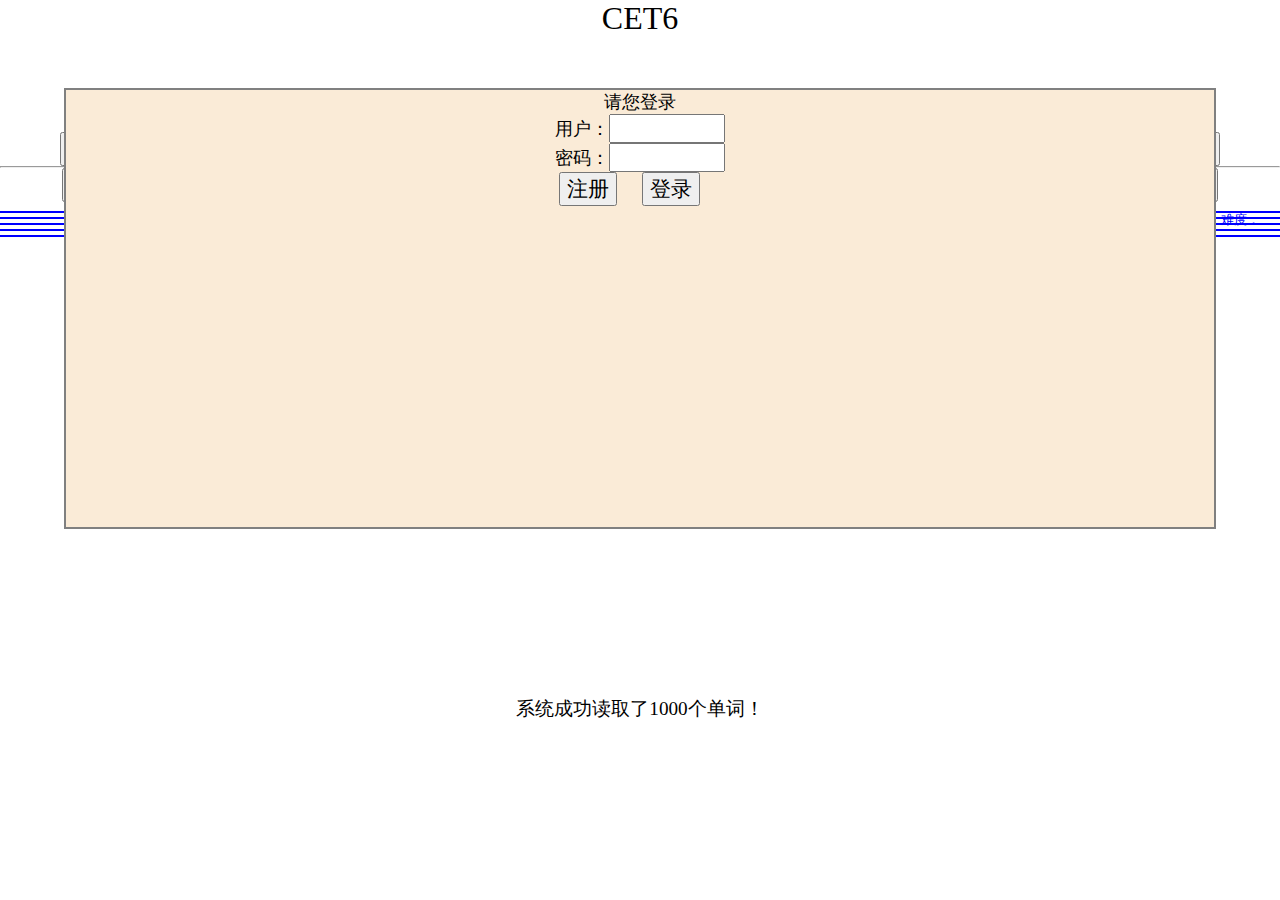
<file: 1104.html>
<!DOCTYPE html>
<html lang="en">
<head>
    <meta charset="UTF-8">
    <meta name="viewport" content="width=device-width, initial-scale=1.0">
    <title>轻松背单词--CET6</title>
</head>
<style>
   *{
        margin: 0;
        box-sizing: border-box;
        text-align: center;
    }
    /* * + * {
        margin-top: 0.2em;
    } */
    body{
     font-size: calc(10px+1vh);
     height: 98vh ;    
     position: relative;
    }
    header{font-size: 2em;
           height: 15% ;
           position: relative;
    }
    nav{ height: 6% ;}
    nav button{
        font-size: 1.2em;
       }
    button.small{
        width: 30%;
        padding: 0.1em 0.2em;  
    }
    button.big{
        width: 45%;
        padding: 0.1em 0.5em;  
    }
    main{
        margin-top: 1em;
        font-size: 1.6em;
        height: 55% ;
        position: relative;
    }
    main p#en{
        font-size: 1.6em;
        color:lightblue;
        text-shadow: 2px 2px gray ;
    }
    main p#pn{
        font-size: 1.2em;
        color:lightseagreen;
       }
    form{
        position: absolute ;
        width: 90% ;
        height: 50% ;
        border: 2px solid gray;
        left: 5% ;
        top: 10% ;
        background-color: antiquewhite;
        font-size: 1.1em ;
    }
    form input{
        font-size: 1.1em ;
        width: 6em;
    }
    form button{
        font-size: 1.3rem ;
        margin-right: 1em;
    }
    footer{
        height: 20% ;
        font-size:1.2em;
    }
    span#level{
        display: block;
        position: absolute;
        right:20px;
        top:1px;
        color:blue;
        font-size: 0.5em;
    }
    p.cn{
      border:1px solid blue ;
      background-color: antiquewhite;
      cursor: pointer;
      font-size: 0.8em;
      margin-bottom: 0.2em;
    }
    p.cn.right{
      background-color: yellow;
      color: red ;
    }
    p.cn.wrong{
      background-color: gray;
      color:white;
    }
    p.cn:hover{
        color: blue ;
    }
    header span#response{
        font-size: 0.8em;
        color: red;
        position: absolute;
        right: 0.5em;
        top:2em;
    }

</style>
<script>
  //Model用于记录程序的数据和运行状态
    let Model = { 
        timerBegin : new Date() ,
        numOfLearning : 10,
        learning : [] ,
        learned : []
    } ;
        
        Model.CET6 = [] ;
 {//局部代码，用于处理单词数据，处理完成的单词对象数据放在Model.CET6数组中
    //createCET6可以在局部代码中，为Model.CET6增加单词对象，入口参数s是单词组成字符串
    let createCET6 = function(s){
        let cetArr = s.split('\r\n') ;
     for(let i=0;i<cetArr.length;i++){
        let wordArr = cetArr[i].split('\t');
        let obj = {} ;
          obj.en = wordArr[0] ;
          obj.pn = wordArr[1] ;
          obj.cn = wordArr[2] ;
          let enlength = obj.en.length ;
          if(enlength > 1 && enlength < 5){
            obj.level = 1 ;
          }else{
            if(enlength < 8 ){
                obj.level = 2 ;
            }else{
                obj.level = 3 ;
            }
          }
          Model.CET6.push(obj) ;
      }
    }//createCET结束
//为了让慢速网络环境能够迅速响应用户的操作，我们先在代码中存放3个单词
   let cet6String = "a	/ei/	art.一(个);每一(个);(同类事物中)任一个\r\nabandon	/ə'bændən/	vt.离弃,丢弃;遗弃,抛弃;放弃\r\nabdomen	/æb'dəumen/	n.腹,下腹(胸部到腿部的部分)" ;
    createCET6(cet6String) ;
//远程异步读取三个大型单词文本
    fetch('cet1.txt') //读取cet/cet1.txt
    .then(resp => resp.text())
    .then(txt => {
        Model.CET6 = [] ;
        createCET6(txt) ;
        UI.log('系统成功读取了'+ Model.CET6.length +'个单词！') ;
    }) ;
    setTimeout(function(){ //读取cet/cet2.txt
        fetch('cet2.txt') //读取cet/cet2.txt
        .then(resp => resp.text())
        .then(txt => {
         createCET6(txt) ;
        UI.log('系统成功读取了'+ Model.CET6.length +'个单词！') ;
    }) ;
    } , 2 * 1000); 
    setTimeout(function(){
        fetch('cet3.txt')
        .then(res => res.text())
        .then(txt => {
            createCET6(txt) ;
            UI.log('系统最后成功读取了'+ Model.CET6.length +'个单词！') ;
        } );
    } , 5 * 1000) ;
    
 }//局部代码结束
   Model.pos = 0 ; //pos用于记录系统的当前单词
   Model.users = [] ;
        { //预读本地硬盘的用户信息
            //假设本地localStorage对象的users属性存放用户信息
            let str = localStorage.getItem('users') ;
            if(str){
             let users = JSON.parse(str) ;
              Model.users = users ;
            }
          
           
        }

 let UI = {} ; //UI用于表达用户界面，以及改变用户界面上的的内容
   UI.printWord = function(){ //用于把当前单词（Model.pos存储的索引）显示出来
       //让全局变量与局部变量联系起来
            let CET6 = Model.learning ;
            let pos = Model.pos ;

            select('p#en').textContent = CET6[pos].en ;
            select('p#pn').textContent = CET6[pos].pn ;
            
            select('span#level').textContent = '难度: ' + CET6[pos].level;
            //产生一个数组，包含5个单词的中文，其中一个是单词本身
            let cnArr = [] ;
            
            let ok = false ; //默认时，正确中文答案没有放置
            for(let i=0 ; i < 5 ; i++){
                let lv = Math.random() * (5 - i) ;
                if(lv < 1 && !ok ){
                    ok = true ;
                    cnArr.push(CET6[pos].cn) ;
                }else{
                    let rand = Math.floor(Math.random() * Model.CET6.length ) ;
                    cnArr.push(Model.CET6[rand].cn) ;
                    }
             }//循环5次，产生中文随机数组
             if(!ok){
                    ok = true ;
                    cnArr[4] = CET6[pos].cn ;
                }
               
            for(let i=1; i<6 ;i++){
               select('p#cn'+ i).textContent =  cnArr[i-1] ;
               select('p#cn'+ i).className = 'cn' ; //清楚用户在点击选择时产生的对、错样式
            }

     
        UI.log('正在学第 '+ (pos+1)+'/' + Model.numOfLearning + ' 个单词');


      } ;
    
 


  UI.log = function(s){
    select('footer').textContent = s ;
  };
  UI.response = function(s){
    select('span#response').textContent = s ;
  }
  
</script>
<body>
    <header>
        CET6
        <span id = 'response'>
        </span>
    </header>
    <nav>
        <button id="firstWord" class="small">开背单词</button>
        <button id="nextWord" class="small">继续背词</button>
        <button id="lastWord" class="small">最后单词</button>
        <hr/>
        <button id="saveWord" class="big">存储进度</button>
        <button id="reviewWord" class="big">复习单词</button>
    </nav>
    <main>
        <p id="en"></p>
         <span id ='level'>难度：</span>
        <p id="pn"></p>
        <p id="cn1" class="cn"></p>
        <p id="cn2" class="cn"></p>
        <p id="cn3" class="cn"></p>
        <p id="cn4" class="cn"></p>
        <p id="cn5" class="cn"></p>
    </main>
     <footer>
       乐圣灵2024.11.04
    </footer>
   
    <form>
        <p>
            请您登录
        </p>
        <p>用户：<input type="text" name="user"/></p>
        <p>密码：<input type="password" name="pass" /></p>
        <button id = "signIn">
           注册
        </button>
        <button id = "loginIn">
           登录
        </button>
    </form>
   <script>
    
        UI.form = select('form');
       /**
         *异步代码开始，用于用户UI的交互控制（按钮点击事件） 
         * 
         */
        select('button#signIn').onclick = function(ev){
            ev.preventDefault() ;
            let users = Model.users ;
            let userName = UI.form.user.value.trim() ;
            let passWord = UI.form.pass.value.trim() ;
         if(userName.length > 0 && passWord.length > 0){
                 let user = {
                  'userName': userName ,
                  'passWord': passWord
                } 
                let exist = false ;
                for(let u of users){
                    if(u.userName == userName){
                        exist = true ;
                        break ;
                    }
                }
                if(exist){
                    UI.log(userName + '已经存在， 注册不成功！') ;
                }else{
                    UI.log(userName + '注册成功！') ;
                    users.push(user) ;
                }
                //所有在网络和磁盘IO的异步数据的传送，要用JSON字符串
                let s = JSON.stringify(users) ;
                localStorage.setItem('users', s) ;
       }else{//有效的用户名和密码注册
         UI.log("无效注册，用户名和密码不能为空");
        
       }
    } ; //注册按钮点击事件

        select('button#loginIn').onclick = function(ev){
            ev.preventDefault() ;
            let users = Model.users ;
            let userName = UI.form.user.value ;
            let passWord = UI.form.pass.value ;
            
           let success = false ;
           for(let u of users){
             if(u.userName === userName && u.passWord === passWord){
                success = true ;
                break ;
             }
           }
           if(success &&  Model.CET6.length > 5000 ){
             UI.log(userName + '成功登录！') ;
             Model.user = userName ;
             UI.form.style.display = 'none' ;
             //预读每个用户的背单词的状态
             let learned = localStorage.getItem( Model.user + '-learned') ;
             if(learned){
                Model.learned = JSON.parse(learned) ;
             }else{
               Model.learned = [] ;
             }
    
             let learning = [] ;
                  for(let i=0;i < Model.numOfLearning ; i++){
                    let rand = Math.floor(Math.random() * Model.CET6.length ) ;
                    let word = Model.CET6[rand] ;
                        word.sn = rand ;
                    learning.push(word) ;
                   }
                  Model.learning =  learning ;
              UI.printWord() ;
           }else{ //不允许登录的二种情况，用户名和密码问题， 单词库未加载的问题
             if(!success){
                  UI.log(userName + '登录不成功，请查看用户名和密码！') ;
                }
             if(Model.CET6.length < 5000){
                UI.log('单词库还未加载完毕，请等会儿再登录！') ;
             }
          }
                
        } ; //登录按钮点击事件


        //为页面上DOM元素（四个按钮），设置点击程序的功能
        select('button#firstWord').onclick = function(){
           Model.pos = 0 ;
           UI.printWord() ;
           
        } 

    
        select('button#nextWord').onclick = function(){
           if( Model.pos < Model.learning.length -1){
                Model.pos ++ ;
            }else{
                Model.pos = 0 ;
            }
               UI.printWord() ;
               UI.response('加油，继续吧！');
              
        } 

        select('button#lastWord').onclick = function(){
            Model.pos = Model.learning.length - 1  ;
            UI.printWord() ;
           
        }
        /***
         *  5个中文选项的动态代码，记录用户是否认识本单词
         * */
   UI.cnDoms = document.querySelectorAll('p.cn') ;
     for(let cn of UI.cnDoms){
        cn.onclick = function(){
            // console.log(cn.textContent) ;
            let txt = cn.textContent ;
            let pos = Model.pos ;
            if(txt === Model.learning[pos].cn){
               UI.response("答对了!");
               Model.learning[pos].level -- ;
               this.className += ' right' ;
            }else{
               UI.response("答错了!");
               Model.learning[pos].level ++ ;
               this.className += ' wrong' ;
            }
        }
     }

     select('button#saveWord').onclick = function(){
        if(Model.pos === Model.numOfLearning -1){
         let learned = Model.learned ;
         if(learned.length >= Model.numOfLearning){
                for(let word of Model.learning){
                    let found = false ;
                    for(let l of learned){
                        if (l.sn == word.sn){
                            if(l.level > word.level )  l.level = word.level ;
                            found = true ;
                            break ;
                        }
                    }
                  if(!found){
                    let l = {} ;
                    l.sn = word.sn ; l.level = word.level ;
                    learned.push(l) ;
                  } 
                }
             let str = JSON.stringify(learned);
             localStorage.setItem(Model.user+'-learned' ,str) ;
            
          }else{
             learned = [] ;
             for(let w of Model.learning){
                let l = {} ;
                l.sn = w.sn ;
                l.level = w.level ;
                learned.push(l) ;
             }
             let str = JSON.stringify(learned) ;
             localStorage.setItem(Model.user+'-learned', str) ;
            
          }
          UI.log("您曾学习的单词总数为： " + learned.length + " 个！" ) ;
        }else{
            UI.log('本组单词还未背完，不能存储学习进度！') ;
        }
     };//saveWord 结束
 
     select('button#reviewWord').onclick = function(){
      
      let learned = Model.learned ;
      if(learned.length >= 2 * Model.numOfLearning){
       Model.learning = [] ;
       let randLearned = function(){
          let rand = Math.floor(Math.random() * learned.length) ;
          let word = learned[rand] ;
          if(word.level < 1 ){
            randLearned() ;
          }else{
            return word ; 
           }
        } ;
       for(let i=0;i < Model.numOfLearning  ;i++){
          let word = randLearned() ;
          if(word){
             let en = Model.CET6[word.sn].en ;
             let pn = Model.CET6[word.sn].pn ;
             let cn = Model.CET6[word.sn].cn ;
             word.cn = cn ; word.en = en ; word.pn = pn ;
             Model.learning.push(word) ;
          }
      }
      Model.pos = 0 ;
      Model.numOfLearning = Model.learning.length ;
      UI.printWord() ;
      UI.response('复习'+ Model.learning.length +'个单词！');
    }else{
        UI.log('您没背2组单词，无法进入复习环节！') ;
    }
  } ; //reviewWord 结束
     

// 创建全局函数
        function select(s){
         let dom = document.querySelector(s) ;
         return dom ;
         
        }
    </script>
</body>
</html>
</file>
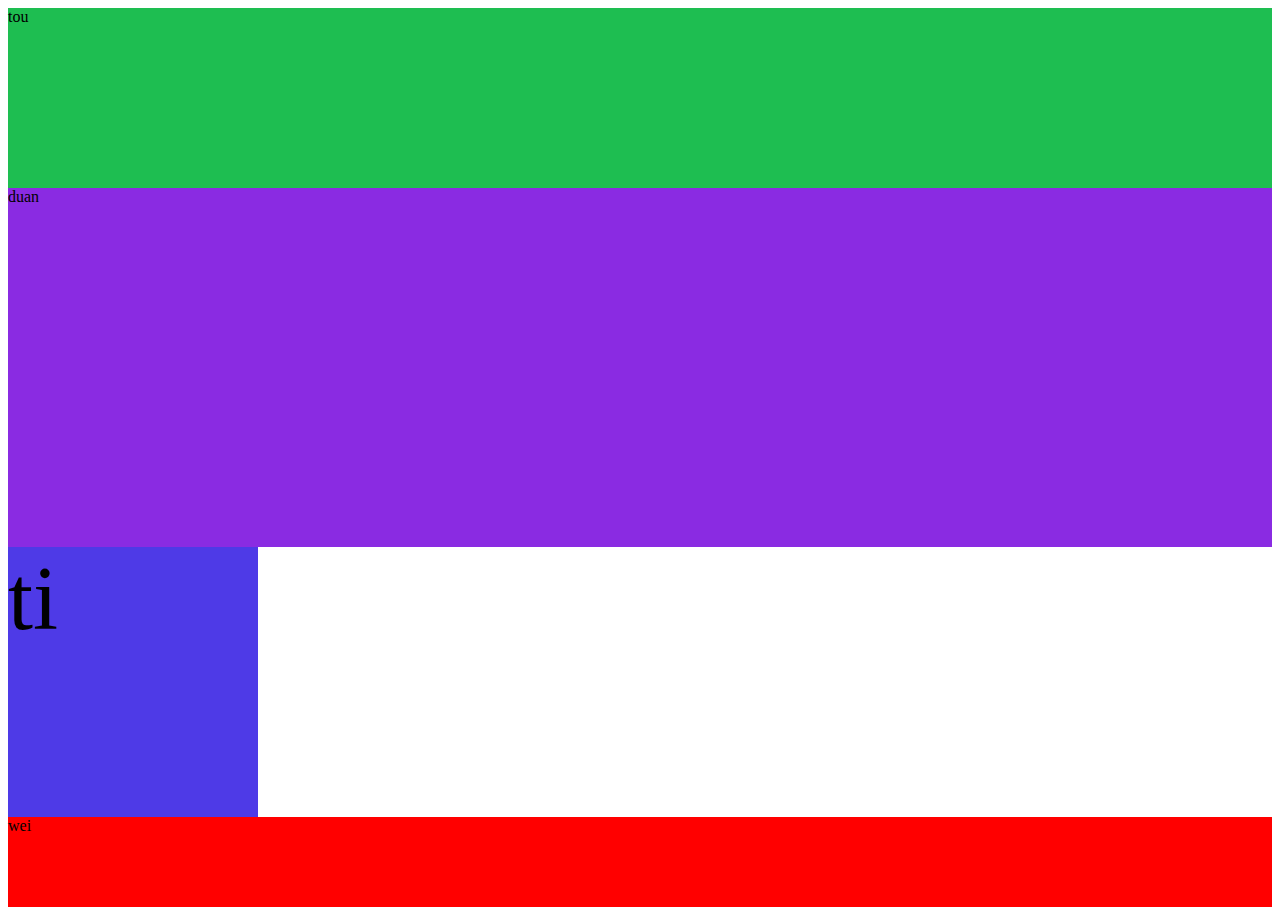
<file: 20240909.html>
<!DOCTYPE html>
<html lang="en">
<head>
    <meta charset="UTF-8">
    <meta name="viewport" content="width=device-width, initial-scale=1.0">
    <title>Document</title>
    <style>
        *{
            /* border: 2px solid rgb(134, 249, 134); */
           
            
        }
        header{
            height: 20%;
            background: #1ebe51;
            margin: 0%;
          
        }
        p{
            height: 40%;
            background: blueviolet;
            margin: 0%;
           
        }
        div{
            height: 30%;
            background: #4e3ae7;
            margin: 0%;
         
        }
        footer{
            height: 10%;
            background: red;
            margin: 0%;
       
        }

    </style>
    <script>
        console.time('first');
    </script>
   
</head>
<body>
    <header>
        tou
    </header>
    <p>
        duan

    </p>
    <div>
        ti
    </div>
    <footer>
        wei
    </footer>
     <script>
        console.timeEnd('first');
        console.time('number');
        {
            let i=1;
            while (i<=10000){
                i++;
            }
        }
        console.timeEnd('number');
        let myBody=document.querySelector("body");
        console.log(myBody);
        // myBody.style.height="250px";
        //myBody.style.width="250px";
        myBody.style.height=innerHeight-1+"px";        
        let mBody=document.querySelector("div");
        // console.log(myBody);
        // myBody.style.height="250px";
        //myBody.style.width="250px";
        mBody.style.width=250+"px";
        mBody.style.fontSize=90+"px";

    </script>
</body>
</html>
</file>
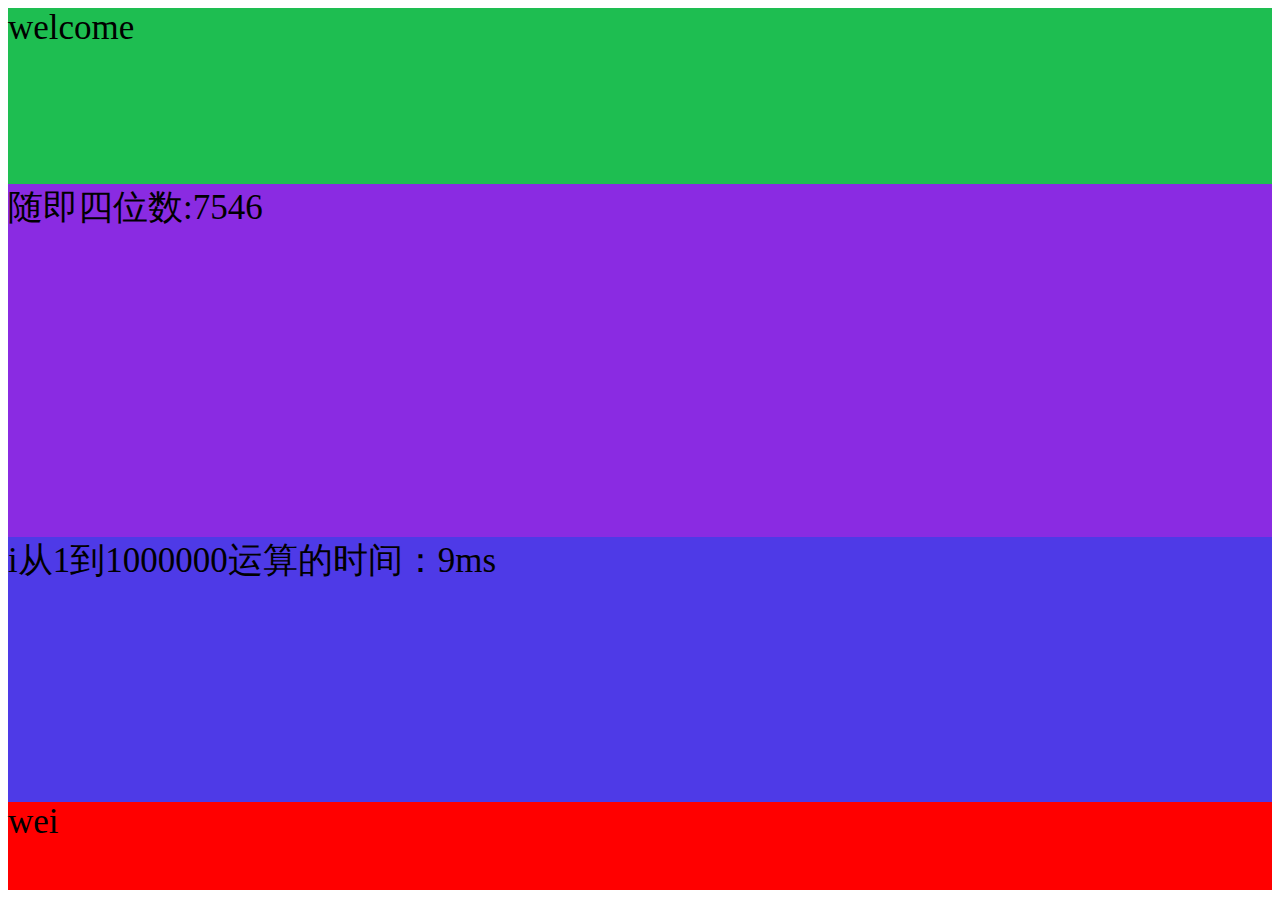
<file: 20240914.html>
<!DOCTYPE html>
<html lang="en">
<head>
    <meta charset="UTF-8">
    <meta name="viewport" content="width=device-width, initial-scale=1.0">
    <title>Document</title>
    <style>
        *{
            font-size: 35px;
        }
        header{
            height: 20%;
            background: #1ebe51;
            margin: 0%;
          
        }
        p{
            height: 40%;
            background: blueviolet;
            margin: 0%;
           
        }
        div{
            height: 30%;
            background: #4e3ae7;
            margin: 0%;
         
        }
        footer{
            height: 10%;
            background: red;
            margin: 0%;
       
        }

    </style>
    <script>
        // let time1=new Date();
        console.time('first');
    </script>
   
</head>
<body>
    <header>
        welcome
    </header>
    <p>
        duan

    </p>
    <div>
        ti
    </div>
    <footer>
        wei
    </footer>
     <script>
        console.timeEnd('first');

        let time1=new Date();
        {
            let i=1;
            while (i<=100000){
                i++;
            }
        }
        let myBody=document.querySelector("body");
        console.log(myBody);
        myBody.style.height=innerHeight-18+"px";        
        let math1=Math.floor(Math.random()*10000);
        console.log(math1);
        let pe=document.querySelector("p");
        pe.textContent="随即四位数:"+math1;
        let div1=document.querySelector("div");
        div1.textContent="i从1到1000000运算的时间："+(new Date()-time1)+'ms';
        console.log("结束时间"+(new Date()-time1)+'ms');
    </script>
</body>
</html>
</file>
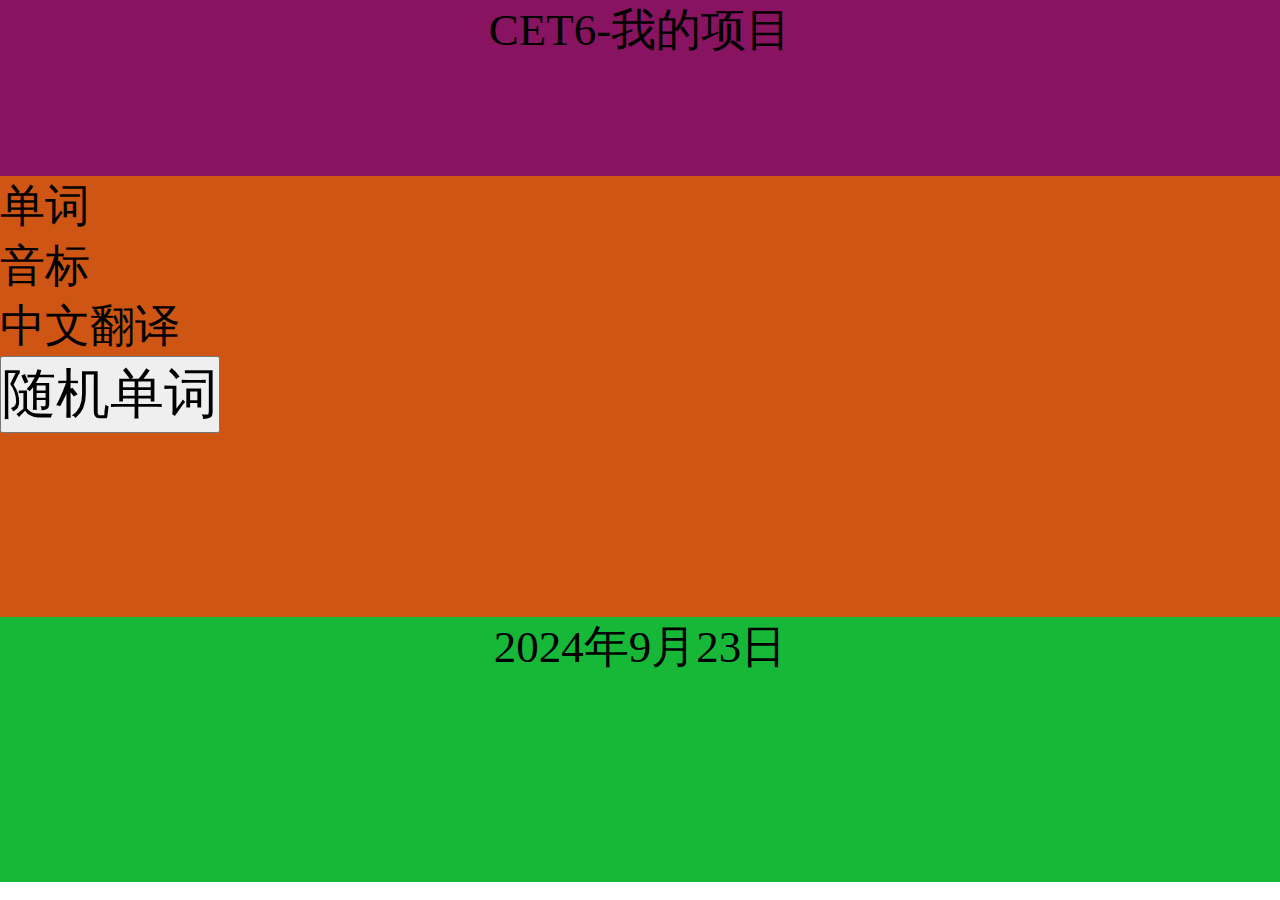
<file: 20240923.html>
<!DOCTYPE html>
<html lang="en">
<head>
    <meta charset="UTF-8">
    <meta name="viewport" content="width=device-width, initial-scale=1.0">
    <title>cet-6</title>
    <style>
        *{
            font-size: 45px;
            margin: 0%;
            padding: 0%;
        }
        header{
            height: 20%;
            background: #881361;
            margin: 0%;
            text-align: center;
          
        }
       
           
        
        main{
            height: 50%;
            background: #ce5513;
            margin: 0%;
         
        }
        footer{
            height: 30%;
            background: rgb(23, 184, 55);
            margin: 0%;
            text-align: center;
       
        }
        button{
            font-size: 1.2em;
        }

    </style>
</head>
<body>
    <header>
      CET6-我的项目
    </header>
    <main>
      <p id="en">单词</p>
      <p id="pr">音标</p>
      <p id="cn">中文翻译</p>
      <button id="rand">随机单词</button>
    </main>
 
    
    <footer>
      2024年9月23日
    </footer>
    <script>
      let cet6String = "a	/ei/	art.一(个);每一(个);(同类事物中)任一个\r\nabandon	/ə'bændən/	vt.离弃,丢弃;遗弃,抛弃;放弃\r\nabdomen	/æb'dəumen/	n.腹,下腹(胸部到腿部的部分)\r\nabatement	/ə'beitmənt/	n.减(免)税,打折扣,冲销\r\nabide	/ə'baid/	vi.(abode,abided)(by)遵守;坚持;vt.忍受,容忍\r\nability	/ə'biliti/	n.能力;本领;才能,才干;专门技能,天资\r\nable	/'eibl/	a.有(能力、时间、知识等)做某事,有本事的\r\nabnormal	/æb'nɔ:məl/	a.反常的,不正常的,不规则的\r\naboard	/ə'bɔ:d/	ad.&prep.在船(飞机、车)上;ad.上船(飞机、车)\r\nabolish	/ə'bɔliʃ/	vt.废除(法律、习惯等);取消\r\nabound	/ə'baund/	vi.大量存在;(~in,~with)充满,富于\r\nabout	/ə'baut/	ad.在周围;大约prep.关于;在周围a.准备\r\nabove	/ə'bʌv/	a.上述的ad.在上面,在前文prep.在..之上,高于\r\nabroad	/ə'brɔ:d/	ad.到国外,在国外;在传播,在流传\r\nabrupt	/ə'brʌpt/	a.突然的,出其不意的;(行为等)粗鲁无礼的\r\nabsence	/'æbsəns/	n.缺乏,不存在;缺席,不在场;缺席的时间\r\nabsent	/'æbsənt,æb'sent/	a.缺席的;缺乏的,不存在的;心不在焉的\r\nabsolute	/'æbsəlju:t/	a.绝对的,完全的;确实的,肯定的\r\nabsorb	/əb'sɔ:b,-'zɔ:b/	vt.吸收(水、光、蒸汽等）;使全神贯注;吞并/兼并\r\nabstract	/'æbstrækt/	a.抽象的n.摘要,文摘,梗概vt.提取;摘录要点\r\nabsurd	/əb'sə:d/	a.荒谬的,荒诞的,荒唐可笑的;不合理的\r\nabundance	/ə'bʌndəns/	n.丰富,充裕,大量\r\nabundant	/ə'bʌndənt/	a.大量(充足)的;(in)丰富(富裕)的\r\nabuse	/ə'bju:z,ə'bju:s/	vt.滥用;虐待,辱骂;诋毁n.滥用;恶习;弊端\r\nacademic	/,ækə'demik/	a.学院的,学术性的;大学的;理论的\r\nacademy	/ə'kædəmi/	n.(高等)专科院校;学术社团,协会,研究院\r\naccelerate	/ək'seləreit/	v.使加速,使增速,促进vi.加快,增加\r\naccent	/'æksənt,æk'sent/	n.口音,腔调;重音(符号)vt.重读\r\naccept	/ək'sept/	vt.接受,领受;认可,同意vi.同意,认可\r\nacceptable	/ək'septəbl/	adj.可接受的,合意的\r\nacceptance	/ək'septəns/	n.接受,接收,验收,接纳;承认,认可\r\naccess	/'ækses/	n.进入;接入;到达;享用权;入口vi.存取\r\naccessory	/ək'sesəri/	n.附件,附属品;(为全套衣服增加美感的)服饰\r\naccident	/'æksidənt/	n.意外遭遇,事故;意外(因素)\r\naccidental	/,æksi'dentəl/	a.偶然的;意外的;无意中的\r\nacclaim	/ə'kleim/	v.向…欢呼,公认n.欢呼,喝彩,称赞\r\naccommodate	/ə'kɔmədeit/	vt.向…提供住处;对...予以照顾性考虑\r\naccommodation	/ə,kɔmə'deiʃən/	n.(accommodations)住宿,留宿;膳宿供应\r\naccompany	/ə'kʌmpəni/	v.陪伴,陪同;伴随,和...一起发生,伴奏\r\naccomplish	/ə'kʌmpliʃ,ə'kɔm-/	v.实现(计划等);达到(目的);完成(任务)\r\naccord	/ə'kɔ:d/	vt.给予(欢迎、称颂等)vi.&n.符合,一致\r\naccordance	/ə'kɔ:dəns/	n.一致,和谐,符合\r\naccordingto	/ə'kɔ:diŋtu/	prep.据/照…(所说、所写);按…,视…\r\naccordingly	/ə'kɔ:diŋli/	ad.相应地,照着办,按照;于是,因此\r\naccount	/ə'kaunt/	a.叙述,说明;账目,账户vi.说明,解释\r\naccountant	/ə'kauntənt/	n.会计人员,会计师\r\naccumulate	/ə'kju:mjuleit/	vt.堆积,积累,积聚vi.累积,聚积\r\naccuracy	/'ækjurəsi/	n.准确（性）;精确;准确度\r\naccurate	/'ækjurət/	a.正确无误的;准确的,精确的\r\naccuse	/ə'kju:z/	vt.控告,指责vi.指控,指责";
    let randWord = select("button#rand");
    randWord.onclick = function(){
      let wordArray = cet6String.split('\r\n');
      let i = Math.floor(Math.random()*wordArray.length);
      let aWord = wordArray[i];
      let begin = aWord.indexOf('\t');
      let end = aWord.lastIndexOf('\t');
      let en = aWord.slice(0,begin);
      let pr = aWord.slice(begin+1,end);
      let cn = aWord.slice(end+1);
      select("p#en" ).textContent = en;
      select("p#pr").textContent = pr;
      select("p#cn").textContent = cn;
    };
    function select(selector){
      let dom = document.querySelector(selector);
      return dom;
    }
    let myBody=document.querySelector("body");
        console.log(myBody);
        myBody.style.height=innerHeight-18+"px";
    </script>
    
</body>
</html>
</file>
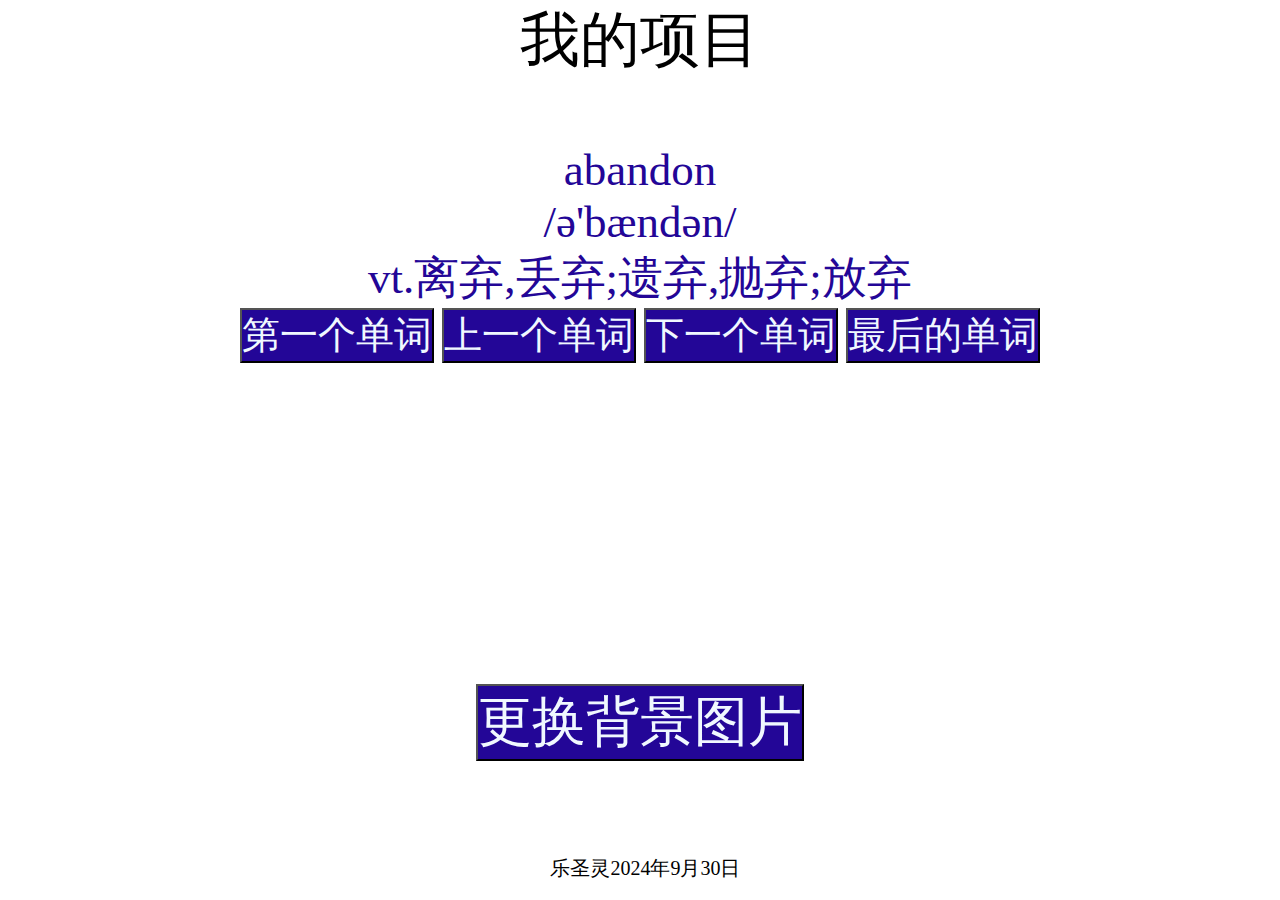
<file: 20240930.html>
<!DOCTYPE html>
<html lang="en">
<head>
    <meta charset="UTF-8">
    <meta name="viewport" content="width=device-width, initial-scale=1.0">
    <title>Document</title>
</head>
<style>
   *{
      
    font-size: 45px;
            margin: 0%;
            padding: 0%;
            text-align: center;
            box-sizing: border-box;
    }
    body{
     font-size: 20px;
     /* color: #1cd037; */
     height: 80vh ; 
     background-image: url("https://pic3.zhimg.com/v2-5fb13110e1de13d4c11e6e7f5b8026da_r.jpg");   
    }
    header{font-size: 3em;
           height: 20% ;
    }
    button{
        font-size: 1.2em;
        background-color: #230697;
        color: aliceblue;
        /* height: 7% ; */
    }
    nav button{
        font-size: 1.2em;
        background-color: #230697;
        color: aliceblue;
    }
    main{font-size: 1.6em;
        height: 75% ;
        color: #230697;
    }
    footer{
        height: 5% ;
        font-size:1em;
        position: absolute;
        bottom: 0px;
        left: 43%;
    }
</style>
<script>
    let timerBegin = new Date() ;
    let CET6 = [] ;
   
 {
    let cet6String = "a	/ei/	art.一(个);每一(个);(同类事物中)任一个\nabandon	/ə'bændən/	vt.离弃,丢弃;遗弃,抛弃;放弃\nabdomen	/æb'dəumen/	n.腹,下腹(胸部到腿部的部分)\nabatement	/ə'beitmənt/	n.减(免)税,打折扣,冲销\nabide	/ə'baid/	vi.(abode,abided)(by)遵守;坚持;vt.忍受,容忍\nability	/ə'biliti/	n.能力;本领;才能,才干;专门技能,天资\nable	/'eibl/	a.有(能力、时间、知识等)做某事,有本事的\nabnormal	/æb'nɔ:məl/	a.反常的,不正常的,不规则的\naboard	/ə'bɔ:d/	ad.&prep.在船(飞机、车)上;ad.上船(飞机、车)\nabolish	/ə'bɔliʃ/	vt.废除(法律、习惯等);取消\nabound	/ə'baund/	vi.大量存在;(~in,~with)充满,富于\nabout	/ə'baut/	ad.在周围;大约prep.关于;在周围a.准备\nabove	/ə'bʌv/	a.上述的ad.在上面,在前文prep.在..之上,高于\nabroad	/ə'brɔ:d/	ad.到国外,在国外;在传播,在流传\nabrupt	/ə'brʌpt/	a.突然的,出其不意的;(行为等)粗鲁无礼的\nabsence	/'æbsəns/	n.缺乏,不存在;缺席,不在场;缺席的时间\nabsent	/'æbsənt,æb'sent/	a.缺席的;缺乏的,不存在的;心不在焉的\nabsolute	/'æbsəlju:t/	a.绝对的,完全的;确实的,肯定的\nabsorb	/əb'sɔ:b,-'zɔ:b/	vt.吸收(水、光、蒸汽等）;使全神贯注;吞并/兼并\nabstract	/'æbstrækt/	a.抽象的n.摘要,文摘,梗概vt.提取;摘录要点\nabsurd	/əb'sə:d/	a.荒谬的,荒诞的,荒唐可笑的;不合理的\nabundance	/ə'bʌndəns/	n.丰富,充裕,大量\nabundant	/ə'bʌndənt/	a.大量(充足)的;(in)丰富(富裕)的\nabuse	/ə'bju:z,ə'bju:s/	vt.滥用;虐待,辱骂;诋毁n.滥用;恶习;弊端\nacademic	/,ækə'demik/	a.学院的,学术性的;大学的;理论的\nacademy	/ə'kædəmi/	n.(高等)专科院校;学术社团,协会,研究院\naccelerate	/ək'seləreit/	v.使加速,使增速,促进vi.加快,增加\naccent	/'æksənt,æk'sent/	n.口音,腔调;重音(符号)vt.重读\naccept	/ək'sept/	vt.接受,领受;认可,同意vi.同意,认可\nacceptable	/ək'septəbl/	adj.可接受的,合意的" ;
    let cetArr = cet6String.split('\n') ;
    for(let i=0;i<cetArr.length;i++){
        let wordArr = cetArr[i].split('\t');
        let obj = {} ;
          obj.en = wordArr[0] ;
          obj.pn = wordArr[1] ;
          obj.cn = wordArr[2] ;
          CET6.push(obj) ;
    }
}
   let Model = {
      pos : 0 ,
      printWord: function(){
            select('p#en').textContent = CET6[Model.pos].en ;
            select('p#pn').textContent = CET6[Model.pos].pn ;
            select('p#cn').textContent = CET6[Model.pos].cn ;
      } ,

   } ;
</script>
<body>
    <header>
       我的项目
    </header>
    <main>
        <p id="en">abandon</p>
        <p id="pn">/ə'bændən/</p>
        <p id="cn">vt.离弃,丢弃;遗弃,抛弃;放弃</p>
         
        <button id="firstWord">第一个单词</button>
        <button id="preWord">上一个单词</button>
        <button id="nextWord">下一个单词</button>
        <button id="lastWord">最后的单词</button>
        

   
    </main>
    <nav>
        <button id="changeBg">更换背景图片</button>
    </nav>
    
       
   
    <footer>
        乐圣灵2024年9月30日
    </footer>
    <script>
        const backgrounds = [
    "url('https://pic3.zhimg.com/v2-5fb13110e1de13d4c11e6e7f5b8026da_r.jpg')",
    "url('https://pic4.zhimg.com/v2-14098590ffdbf8a4a3e0db52c07fdded_r.jpg')",
    "url('https://ts1.cn.mm.bing.net/th/id/R-C.ad023f7f6aae59ba186c887db15ec1f2?rik=SfA%2f7i7toAeo7g&riu=http%3a%2f%2fseopic.699pic.com%2fphoto%2f40048%2f1294.jpg_wh1200.jpg&ehk=ouZBlYJahW2888FyhAEUMIsr022Nyy5RZjRgnLnt4cQ%3d&risl=&pid=ImgRaw&r=0')"
];

let currentBgIndex = 0;

document.getElementById('changeBg').onclick = function() {
    currentBgIndex = (currentBgIndex + 1) % backgrounds.length; // 循环切换
    document.body.style.backgroundImage = backgrounds[currentBgIndex];
};
        select('button#firstWord').onclick = function(){
           Model.pos = 0 ;
           Model.printWord() ;
        } 
        // select('button#randWord').onclick = function(){
        //     let r = Math.floor(CET6.length * Math.random()) ;
        //     Model.pos = r ;
        //     Model.printWord() ;
        // } 
        select('button#nextWord').onclick = function(){
            if( Model.pos < CET6.length -1){
                Model.pos ++ ;
            }else{
                Model.pos = 0 ;
            }
            Model.printWord() ;
        } 
        select('button#preWord').onclick = function(){
            if( Model.pos >0){
                Model.pos -- ;

            }else{
                Model.pos = 0 ;
            }
            Model.printWord() ;
        } 
        select('button#lastWord').onclick = function(){
            Model.pos = CET6.length - 1  ;
            Model.printWord() ;
        }

        function select(s){
         let dom = document.querySelector(s) ;
         return dom ;
        }
    </script>
</body>
</html>
</file>
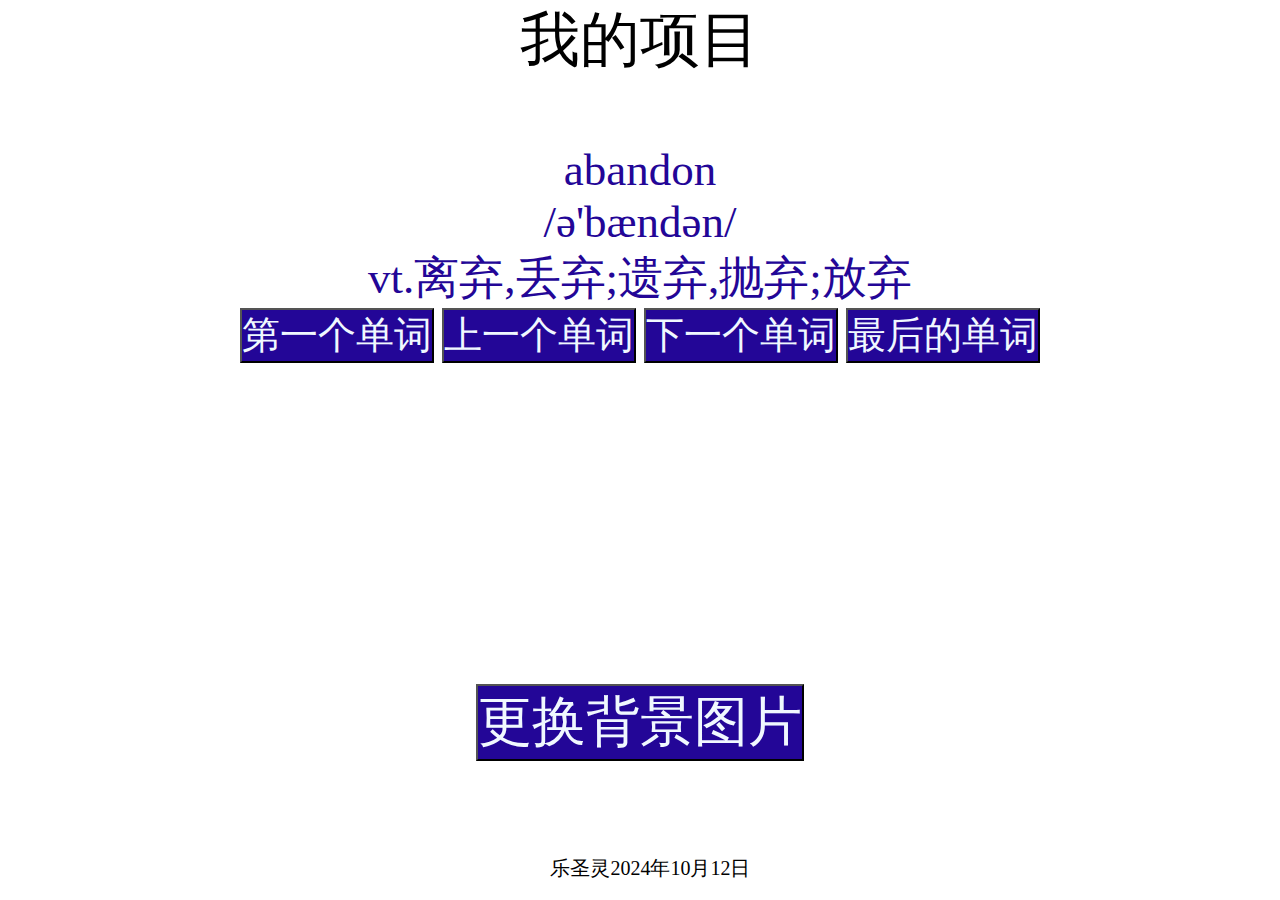
<file: 20241012.html>
<!DOCTYPE html>
<html lang="en">
<head>
    <meta charset="UTF-8">
    <meta name="viewport" content="width=device-width, initial-scale=1.0">
    <title>Document</title>
</head>
<style>
   *{
      
    font-size: 45px;
            margin: 0%;
            padding: 0%;
            text-align: center;
            box-sizing: border-box;
    }
    body{
     font-size: 20px;
     /* color: #1cd037; */
     height: 80vh ; 
     background-image: url("https://pic3.zhimg.com/v2-5fb13110e1de13d4c11e6e7f5b8026da_r.jpg");   
    }
    header{font-size: 3em;
           height: 20% ;
    }
    button{
        font-size: 1.2em;
        background-color: #230697;
        color: aliceblue;
        /* height: 7% ; */
    }
    nav button{
        font-size: 1.2em;
        background-color: #230697;
        color: aliceblue;
    }
    main{font-size: 1.6em;
        height: 75% ;
        color: #230697;
    }
    footer{
        height: 5% ;
        font-size:1em;
        position: absolute;
        bottom: 0px;
        left: 43%;
    }
</style>
<script>
    let Model={};
    let timerBegin = new Date() ;
    Model.CET6 = [] ;
   
 {
    let cet6String = "a	/ei/	art.一(个);每一(个);(同类事物中)任一个\nabandon	/ə'bændən/	vt.离弃,丢弃;遗弃,抛弃;放弃\nabdomen	/æb'dəumen/	n.腹,下腹(胸部到腿部的部分)\nabatement	/ə'beitmənt/	n.减(免)税,打折扣,冲销\nabide	/ə'baid/	vi.(abode,abided)(by)遵守;坚持;vt.忍受,容忍\nability	/ə'biliti/	n.能力;本领;才能,才干;专门技能,天资\nable	/'eibl/	a.有(能力、时间、知识等)做某事,有本事的\nabnormal	/æb'nɔ:məl/	a.反常的,不正常的,不规则的\naboard	/ə'bɔ:d/	ad.&prep.在船(飞机、车)上;ad.上船(飞机、车)\nabolish	/ə'bɔliʃ/	vt.废除(法律、习惯等);取消\nabound	/ə'baund/	vi.大量存在;(~in,~with)充满,富于\nabout	/ə'baut/	ad.在周围;大约prep.关于;在周围a.准备\nabove	/ə'bʌv/	a.上述的ad.在上面,在前文prep.在..之上,高于\nabroad	/ə'brɔ:d/	ad.到国外,在国外;在传播,在流传\nabrupt	/ə'brʌpt/	a.突然的,出其不意的;(行为等)粗鲁无礼的\nabsence	/'æbsəns/	n.缺乏,不存在;缺席,不在场;缺席的时间\nabsent	/'æbsənt,æb'sent/	a.缺席的;缺乏的,不存在的;心不在焉的\nabsolute	/'æbsəlju:t/	a.绝对的,完全的;确实的,肯定的\nabsorb	/əb'sɔ:b,-'zɔ:b/	vt.吸收(水、光、蒸汽等）;使全神贯注;吞并/兼并\nabstract	/'æbstrækt/	a.抽象的n.摘要,文摘,梗概vt.提取;摘录要点\nabsurd	/əb'sə:d/	a.荒谬的,荒诞的,荒唐可笑的;不合理的\nabundance	/ə'bʌndəns/	n.丰富,充裕,大量\nabundant	/ə'bʌndənt/	a.大量(充足)的;(in)丰富(富裕)的\nabuse	/ə'bju:z,ə'bju:s/	vt.滥用;虐待,辱骂;诋毁n.滥用;恶习;弊端\nacademic	/,ækə'demik/	a.学院的,学术性的;大学的;理论的\nacademy	/ə'kædəmi/	n.(高等)专科院校;学术社团,协会,研究院\naccelerate	/ək'seləreit/	v.使加速,使增速,促进vi.加快,增加\naccent	/'æksənt,æk'sent/	n.口音,腔调;重音(符号)vt.重读\naccept	/ək'sept/	vt.接受,领受;认可,同意vi.同意,认可\nacceptable	/ək'septəbl/	adj.可接受的,合意的" ;
    let cetArr = cet6String.split('\n') ;
    for(let i=0;i<cetArr.length;i++){
        let wordArr = cetArr[i].split('\t');
        let obj = {} ;
          obj.en = wordArr[0] ;
          obj.pn = wordArr[1] ;
          obj.cn = wordArr[2] ;
          Model.CET6.push(obj) ;
    }
}
Model.pos = 0 ; //pos用于记录系统的当前单词
   let a = {} ; //a用于表达和记录用户界面所有的内容
   a.printWord = function(){
       //让全局变量与局部变量联系起来
            let CET6 = Model.CET6 ;
            let pos = Model.pos ;
            select('p#en').textContent = CET6[pos].en ;
            select('p#pn').textContent = CET6[pos].pn ;
            select('p#cn').textContent = CET6[pos].cn ;
      } ;
  a.log = function(s){
    select('header').textContent = s ;
   } ;
</script>
<body>
    <header>
       我的项目
    </header>
    <main>
        <p id="en">abandon</p>
        <p id="pn">/ə'bændən/</p>
        <p id="cn">vt.离弃,丢弃;遗弃,抛弃;放弃</p>
         
        <button id="firstWord">第一个单词</button>
        <button id="preWord">上一个单词</button>
        <button id="nextWord">下一个单词</button>
        <button id="lastWord">最后的单词</button>
        

   
    </main>
    <nav>
        <button id="changeBg">更换背景图片</button>
    </nav>
    
       
   
    <footer>
        乐圣灵2024年10月12日
    </footer>
    <script>
        const backgrounds = [
    "url('https://pic3.zhimg.com/v2-5fb13110e1de13d4c11e6e7f5b8026da_r.jpg')",
    "url('https://pic4.zhimg.com/v2-14098590ffdbf8a4a3e0db52c07fdded_r.jpg')",
    "url('https://ts1.cn.mm.bing.net/th/id/R-C.ad023f7f6aae59ba186c887db15ec1f2?rik=SfA%2f7i7toAeo7g&riu=http%3a%2f%2fseopic.699pic.com%2fphoto%2f40048%2f1294.jpg_wh1200.jpg&ehk=ouZBlYJahW2888FyhAEUMIsr022Nyy5RZjRgnLnt4cQ%3d&risl=&pid=ImgRaw&r=0')"
];

let currentBgIndex = 0;

document.getElementById('changeBg').onclick = function() {
    currentBgIndex = (currentBgIndex + 1) % backgrounds.length; // 循环切换
    document.body.style.backgroundImage = backgrounds[currentBgIndex];
};
        select('button#firstWord').onclick = function(){
           Model.pos = 0 ;
           a.printWord() ;
           a.log('你选了第一个单词');
        } 
        // select('button#randWord').onclick = function(){
        //     let r = Math.floor(CET6.length * Math.random()) ;
        //     Model.pos = r ;
        //     Model.printWord() ;
        // } 
        select('button#nextWord').onclick = function(){
            if( Model.pos < Model.CET6.length -1){
                Model.pos ++ ;
            }else{
                Model.pos = 0 ;
            }
            a.printWord() ;
            a.log('你选了下一个单词');
        } 
        select('button#preWord').onclick = function(){
            if( Model.pos >0){
                Model.pos -- ;

            }else{
                Model.pos = 0 ;
            }
            a.printWord() ;
            a.log('你选了上一个单词');
        } 
        select('button#lastWord').onclick = function(){
            Model.pos = Model.CET6.length - 1  ;
            a.printWord() ;
            a.log('你选了最后一个单词');
        }

        function select(s){
         let dom = document.querySelector(s) ;
         return dom ;
        }
    </script>
</body>
</html>
</file>
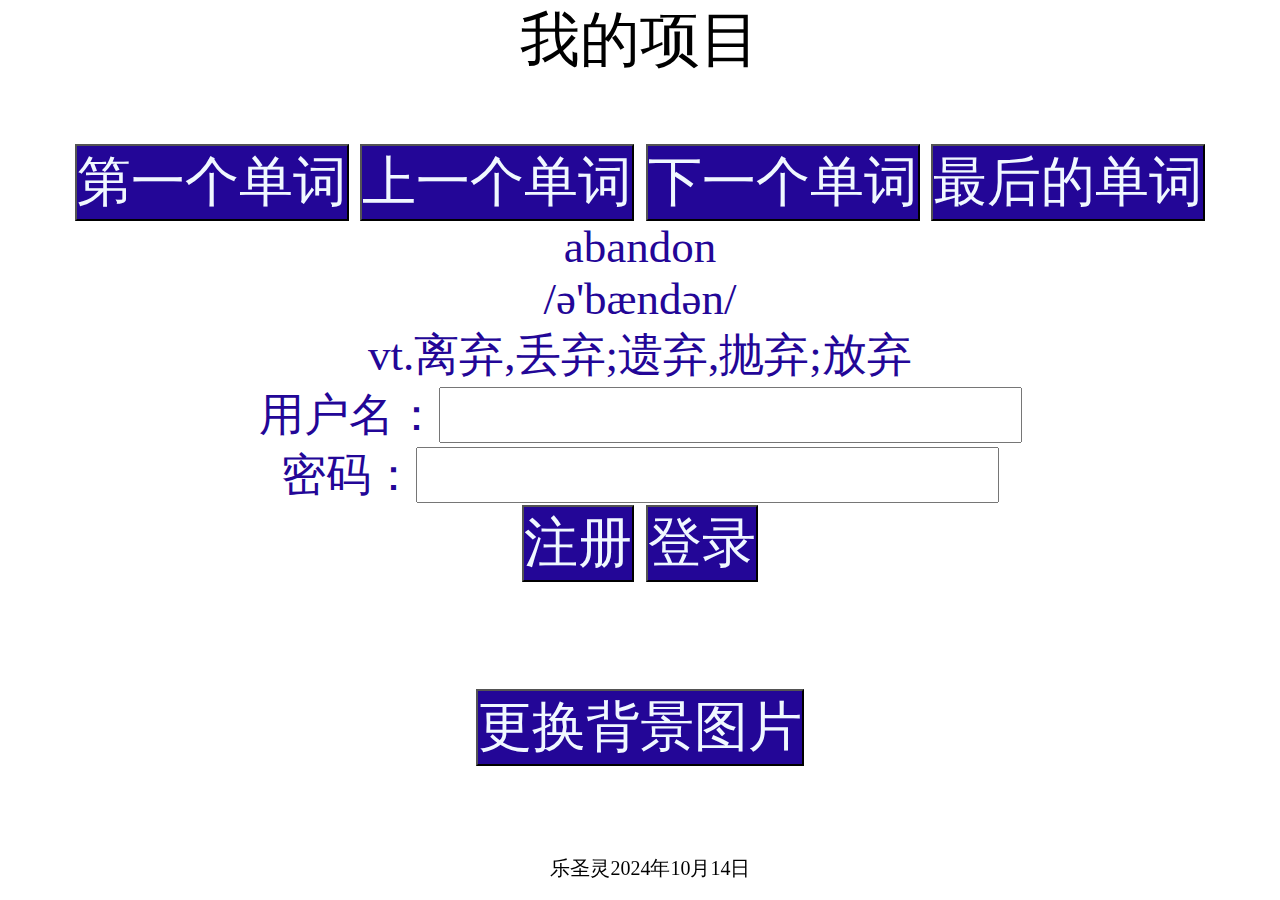
<file: 20241014.html>
<!DOCTYPE html>
<html lang="en">
<head>
    <meta charset="UTF-8">
    <meta name="viewport" content="width=device-width, initial-scale=1.0">
    <title>Document</title>
</head>
<style>
   *{
      
    font-size: 45px;
            margin: 0%;
            padding: 0%;
            text-align: center;
            box-sizing: border-box;
    }
    body{
     font-size: 20px;
     /* color: #1cd037; */
     height: 80vh ; 
     background-image: url("https://pic3.zhimg.com/v2-5fb13110e1de13d4c11e6e7f5b8026da_r.jpg");   
    }
    header{font-size: 3em;
           height: 20% ;
    }
    button{
        font-size: 1.2em;
        background-color: #230697;
        color: aliceblue;
        /* height: 7% ; */
    }
    nav button{
        font-size: 1.2em;
        background-color: #230697;
        color: aliceblue;
    }
    main{font-size: 1.6em;
        height: 65% ;
        color: #230697;
    }
    footer{
        height: 5% ;
        font-size:1em;
        position: fixed;
        bottom: 0px;
        left: 43%;
    }
</style>
<script>
    let Model={};
    let timerBegin = new Date() ;
    Model.CET6 = [] ;
   
 {
    let cet6String = "a	/ei/	art.一(个);每一(个);(同类事物中)任一个\nabandon	/ə'bændən/	vt.离弃,丢弃;遗弃,抛弃;放弃\nabdomen	/æb'dəumen/	n.腹,下腹(胸部到腿部的部分)\nabatement	/ə'beitmənt/	n.减(免)税,打折扣,冲销\nabide	/ə'baid/	vi.(abode,abided)(by)遵守;坚持;vt.忍受,容忍\nability	/ə'biliti/	n.能力;本领;才能,才干;专门技能,天资\nable	/'eibl/	a.有(能力、时间、知识等)做某事,有本事的\nabnormal	/æb'nɔ:məl/	a.反常的,不正常的,不规则的\naboard	/ə'bɔ:d/	ad.&prep.在船(飞机、车)上;ad.上船(飞机、车)\nabolish	/ə'bɔliʃ/	vt.废除(法律、习惯等);取消\nabound	/ə'baund/	vi.大量存在;(~in,~with)充满,富于\nabout	/ə'baut/	ad.在周围;大约prep.关于;在周围a.准备\nabove	/ə'bʌv/	a.上述的ad.在上面,在前文prep.在..之上,高于\nabroad	/ə'brɔ:d/	ad.到国外,在国外;在传播,在流传\nabrupt	/ə'brʌpt/	a.突然的,出其不意的;(行为等)粗鲁无礼的\nabsence	/'æbsəns/	n.缺乏,不存在;缺席,不在场;缺席的时间\nabsent	/'æbsənt,æb'sent/	a.缺席的;缺乏的,不存在的;心不在焉的\nabsolute	/'æbsəlju:t/	a.绝对的,完全的;确实的,肯定的\nabsorb	/əb'sɔ:b,-'zɔ:b/	vt.吸收(水、光、蒸汽等）;使全神贯注;吞并/兼并\nabstract	/'æbstrækt/	a.抽象的n.摘要,文摘,梗概vt.提取;摘录要点\nabsurd	/əb'sə:d/	a.荒谬的,荒诞的,荒唐可笑的;不合理的\nabundance	/ə'bʌndəns/	n.丰富,充裕,大量\nabundant	/ə'bʌndənt/	a.大量(充足)的;(in)丰富(富裕)的\nabuse	/ə'bju:z,ə'bju:s/	vt.滥用;虐待,辱骂;诋毁n.滥用;恶习;弊端\nacademic	/,ækə'demik/	a.学院的,学术性的;大学的;理论的\nacademy	/ə'kædəmi/	n.(高等)专科院校;学术社团,协会,研究院\naccelerate	/ək'seləreit/	v.使加速,使增速,促进vi.加快,增加\naccent	/'æksənt,æk'sent/	n.口音,腔调;重音(符号)vt.重读\naccept	/ək'sept/	vt.接受,领受;认可,同意vi.同意,认可\nacceptable	/ək'septəbl/	adj.可接受的,合意的" ;
    let cetArr = cet6String.split('\n') ;
    for(let i=0;i<cetArr.length;i++){
        let wordArr = cetArr[i].split('\t');
        let obj = {} ;
          obj.en = wordArr[0] ;
          obj.pn = wordArr[1] ;
          obj.cn = wordArr[2] ;
          Model.CET6.push(obj) ;
    }
}
Model.pos = 0 ; //pos用于记录系统的当前单词
Model.users = [] ;
        { //预读本地硬盘的用户信息
            let str = localStorage.getItem('users') ;
            if(str){
             let users = JSON.parse(str) ;
              Model.users = users ;
            }
            
        }
   let a = {} ; //a用于表达和记录用户界面所有的内容
   a.printWord = function(){
       //让全局变量与局部变量联系起来
            let CET6 = Model.CET6 ;
            let pos = Model.pos ;
            select('p#en').textContent = CET6[pos].en ;
            select('p#pn').textContent = CET6[pos].pn ;
            select('p#cn').textContent = CET6[pos].cn ;
      } ;
  a.log = function(s){
    select('header').textContent = s ;
   } ;
</script>
<body>
    <header>
       我的项目
    </header>
    <nav>
        <button id="firstWord">第一个单词</button>
        <button id="preWord">上一个单词</button>
        <button id="nextWord">下一个单词</button>
        <button id="lastWord">最后的单词</button>
    </nav>
        
        
    <main>
        <p id="en">abandon</p>
        <p id="pn">/ə'bændən/</p>
        <p id="cn">vt.离弃,丢弃;遗弃,抛弃;放弃</p>
        <form>
            <p>用户名：<input type="text" name="user"/></p>
            <p>密码：<input type="password" name="pass" /></p>
            <button id = "signIn">
               注册
            </button>
            <button id = "loginIn">
               登录
            </button>
           </form>
         
       

   
    </main>
    <nav>
        <button id="changeBg">更换背景图片</button>
    </nav>
    
       
   
    <footer>
        乐圣灵2024年10月14日
    </footer>
    <script>
        a.form = select('form');
        select('button#signIn').onclick = function(ev){
            ev.preventDefault() ;
            let users = Model.users ;
            let userName = a.form.user.value ;
            let passWord = a.form.pass.value ;
            let user = {
               userName: userName ,
               passWord: passWord
           } 
           let exist = false ;
           for(let u of users){
             if(u.userName == userName){
                exist = true ;
                break ;
             }
           }
           if(exist){
             a.log(userName + '已经存在， 注册不成功！') ;
           }else{
            a.log(userName + '注册成功！') ;
            users.push(user) ;
           }
          let s = JSON.stringify(users) ;
          localStorage.setItem('users', s) ;
          
        } ; //注册按钮点击事件

        select('button#loginIn').onclick = function(ev){
            ev.preventDefault() ;
            let users = Model.users ;
            let userName = a.form.user.value ;
            let passWord = a.form.pass.value ;
            
           let success = false ;
           for(let u of users){
             if(u.userName === userName && u.passWord === passWord){
                success = true ;
                break ;
             }
           }
           if(success){
             a.log(userName + '成功登录！') ;
           }else{
            a.log(userName + '登录不成功，请查看用户名和密码！') ;
            
           }
                
        } ; 
        const backgrounds = [
    "url('https://pic3.zhimg.com/v2-5fb13110e1de13d4c11e6e7f5b8026da_r.jpg')",
    "url('https://pic4.zhimg.com/v2-14098590ffdbf8a4a3e0db52c07fdded_r.jpg')",
    "url('https://ts1.cn.mm.bing.net/th/id/R-C.ad023f7f6aae59ba186c887db15ec1f2?rik=SfA%2f7i7toAeo7g&riu=http%3a%2f%2fseopic.699pic.com%2fphoto%2f40048%2f1294.jpg_wh1200.jpg&ehk=ouZBlYJahW2888FyhAEUMIsr022Nyy5RZjRgnLnt4cQ%3d&risl=&pid=ImgRaw&r=0')"
];

let currentBgIndex = 0;

document.getElementById('changeBg').onclick = function() {
    currentBgIndex = (currentBgIndex + 1) % backgrounds.length; // 循环切换
    document.body.style.backgroundImage = backgrounds[currentBgIndex];
};
        select('button#firstWord').onclick = function(){
           Model.pos = 0 ;
           a.printWord() ;
           a.log('你选了第一个单词');
        } 
        // select('button#randWord').onclick = function(){
        //     let r = Math.floor(CET6.length * Math.random()) ;
        //     Model.pos = r ;
        //     Model.printWord() ;
        // } 
        select('button#nextWord').onclick = function(){
            if( Model.pos < Model.CET6.length -1){
                Model.pos ++ ;
            }else{
                Model.pos = 0 ;
            }
            a.printWord() ;
            a.log('你选了下一个单词');
        } 
        select('button#preWord').onclick = function(){
            if( Model.pos >0){
                Model.pos -- ;

            }else{
                Model.pos = 0 ;
            }
            a.printWord() ;
            a.log('你选了上一个单词');
        } 
        select('button#lastWord').onclick = function(){
            Model.pos = Model.CET6.length - 1  ;
            a.printWord() ;
            a.log('你选了最后一个单词');
        }

        function select(s){
         let dom = document.querySelector(s) ;
         return dom ;
        }
    </script>
</body>
</html>
</file>
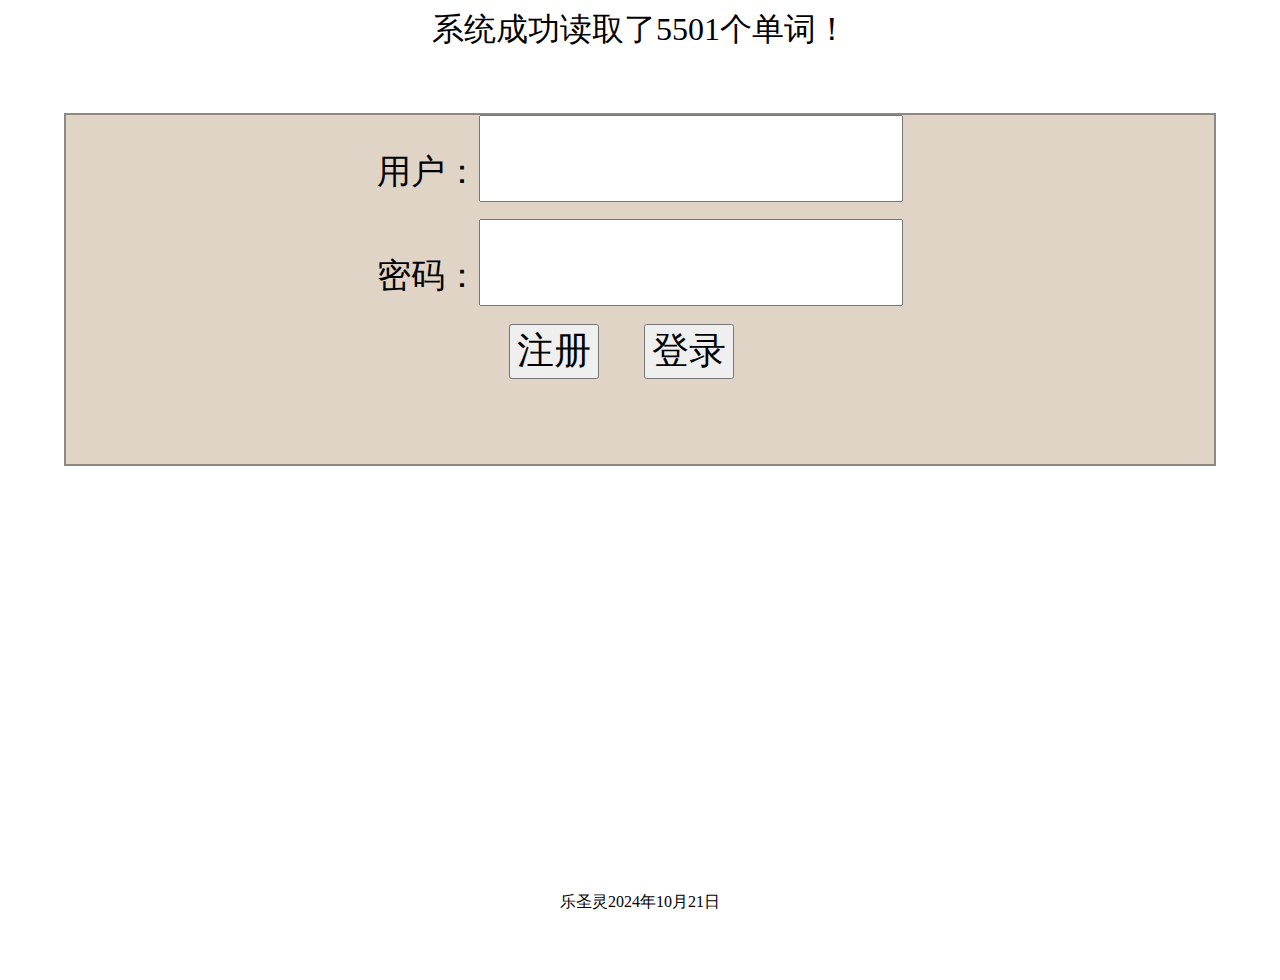
<file: 20241021.html>
<!DOCTYPE html>
<html lang="en">
<head>
    <meta charset="UTF-8">
    <meta name="viewport" content="width=device-width, initial-scale=1.0">
    <title>CET6</title>
</head>
<style>
   *{
        margin: 0;
        box-sizing: border-box;
        text-align: center;
    }
    * + * {
        margin-top: 0.5em;
    }
    body{
     font-size: 16px;
     height: 98vh ;    
     position: relative;
     background-image: url("https://pic3.zhimg.com/v2-5fb13110e1de13d4c11e6e7f5b8026da_r.jpg"); 
    }
    header{font-size: 2em;
           height: 20% ;
    }
    nav button{
        font-size: 2.2em;
        height: 6% ;
    }
    main{font-size: 2.6em;
        height: 60% ;
    }
    form{
        position: absolute ;
        width: 90% ;
        height: 40% ;
        border: 2px solid rgb(144, 135, 128);
        left: 5% ;
        top: 10% ;
        background-color: rgb(224, 212, 198);
        font-size: 2.1em ;
    }
    form input{
        font-size: 2.1em ;
        width: 6em;
    }
    form button{
        font-size: 2.3rem ;
        margin-right: 1em;
    }
    footer{
        height: 10% ;
        font-size:1em;
    }
</style>
<script>
  //Model用于记录程序的数据和运行状态
    let Model = { 
        timerBegin : new Date() ,
     } ;
        
        Model.CET6 = [] ;
 {//局部代码，用于处理单词数据，处理完成的单词对象数据放在Model.CET6数组中
    //createCET6可以在局部代码中，为Model.CET6增加单词对象，入口参数s是单词组成字符串
    let createCET6 = function(s){
        let cetArr = s.split('\r\n') ;
     for(let i=0;i<cetArr.length;i++){
        let wordArr = cetArr[i].split('\t');
        let obj = {} ;
          obj.en = wordArr[0] ;
          obj.pn = wordArr[1] ;
          obj.cn = wordArr[2] ;
          Model.CET6.push(obj) ;
      }
    }//createCET结束
   let cet6String = "a	/ei/	art.一(个);每一(个);(同类事物中)任一个\r\nabandon	/ə'bændən/	vt.离弃,丢弃;遗弃,抛弃;放弃\r\nabdomen	/æb'dəumen/	n.腹,下腹(胸部到腿部的部分)" ;
    createCET6(cet6String) ;

    fetch('cet6.txt') //读取cet/cet1.txt
    .then(resp => resp.text())
    .then(txt => {
        Model.CET6 = [] ;
        createCET6(txt) ;
        UI.log('系统成功读取了'+ Model.CET6.length +'个单词！') ;
    }) ;
   
 }//局部代码结束
   Model.pos = 0 ; //pos用于记录系统的当前单词
   Model.users = [] ;
        { //预读本地硬盘的用户信息
            //假设本地localStorage对象的users属性存放用户信息
            let str = localStorage.getItem('users') ;
            if(str){
             let users = JSON.parse(str) ;
              Model.users = users ;
            }
            
        }

 let UI = {} ; //UI用于表达用户界面，以及改变用户界面上的的内容
   UI.printWord = function(){
       //让全局变量与局部变量联系起来
            let CET6 = Model.CET6 ;
            let pos = Model.pos ;

            select('p#en').textContent = CET6[pos].en ;
            select('p#pn').textContent = CET6[pos].pn ;
            select('p#cn').textContent = CET6[pos].cn ;
            UI.log('你选则了第 '+ (pos+1) + ' 个单词');

      } ;
  UI.log = function(s){
    select('header').textContent = s ;
  };
  
</script>
<body>
    <header>
        CET6-轻轻松松背单词
    </header>
    <nav>
        <button id="randWord">随机单词</button>
        <button id="firstWord">第一单词</button>
        <button id="preWord">上一个单词</button>
        <button id="nextWord">单词继续</button>
        <button id="lastWord">最后单词</button><br>
        <button id="changeBg">更换背景图片</button>
    </nav>
    <main>
        <p id="en"></p>
        <p id="pn"></p>
        <p id="cn"></p>
    </main>
    <footer>
       乐圣灵2024年10月21日
    </footer>
    <form>
      
        <p>用户：<input type="text" name="user"/></p>
        <p>密码：<input type="password" name="pass" /></p>
        <button id = "signIn">
           注册
        </button>
        <button id = "loginIn">
           登录
        </button>
    </form>
   <script>
    
        UI.form = select('form');
       /**
         *异步代码开始，用于用户UI的交互控制（按钮点击事件） 
         * 
         */
        select('button#signIn').onclick = function(ev){
            ev.preventDefault() ;
            let users = Model.users ;
            let userName = UI.form.user.value.trim() ;
            let passWord = UI.form.pass.value.trim() ;
         if(userName.length > 0 && passWord.length > 0){
                 let user = {
                  'userName': userName ,
                  'passWord': passWord
                } 
                let exist = false ;
                for(let u of users){
                    if(u.userName == userName){
                        exist = true ;
                        break ;
                    }
                }
                if(exist){
                    UI.log(userName + '已经存在， 注册不成功！') ;
                }else{
                    UI.log(userName + '注册成功！') ;
                    users.push(user) ;
                }
                //所有在网络和磁盘IO的异步数据的传送，要用JSON字符串
                let s = JSON.stringify(users) ;
                localStorage.setItem('users', s) ;
       }else{//有效的用户名和密码注册
         UI.log("无效注册，用户名和密码不能为空");
        
       }
    } ; //注册按钮点击事件

        select('button#loginIn').onclick = function(ev){
            ev.preventDefault() ;
            let users = Model.users ;
            let userName = UI.form.user.value ;
            let passWord = UI.form.pass.value ;
            
           let success = false ;
           for(let u of users){
             if(u.userName === userName && u.passWord === passWord){
                success = true ;
                break ;
             }
           }
           if(success){
             UI.log(userName + '成功登录！') ;
             UI.form.style.display = 'none' ;
           }else{
            UI.log(userName + '登录不成功，请查看用户名和密码！') ;
            
           }
                
        } ; //登录按钮点击事件

        //为页面上DOM元素（按钮），设置点击程序
        const backgrounds = [
    "url('https://pic3.zhimg.com/v2-5fb13110e1de13d4c11e6e7f5b8026da_r.jpg')",
    "url('https://pic4.zhimg.com/v2-14098590ffdbf8a4a3e0db52c07fdded_r.jpg')",
    "url('https://ts1.cn.mm.bing.net/th/id/R-C.ad023f7f6aae59ba186c887db15ec1f2?rik=SfA%2f7i7toAeo7g&riu=http%3a%2f%2fseopic.699pic.com%2fphoto%2f40048%2f1294.jpg_wh1200.jpg&ehk=ouZBlYJahW2888FyhAEUMIsr022Nyy5RZjRgnLnt4cQ%3d&risl=&pid=ImgRaw&r=0')"
];

let currentBgIndex = 0;

document.getElementById('changeBg').onclick = function() {
    currentBgIndex = (currentBgIndex + 1) % backgrounds.length; // 循环切换
    document.body.style.backgroundImage = backgrounds[currentBgIndex];
};
        select('button#firstWord').onclick = function(){
           Model.pos = 0 ;
           UI.printWord() ;
           
        } 

        select('button#randWord').onclick = function(){
            let r = Math.floor(Model.CET6.length * Math.random()) ;
            Model.pos = r ;
            UI.printWord() ;          
        } 
        select('button#preWord').onclick = function(){
            if( Model.pos > 0){
                Model.pos -- ;

            }else{
                Model.pos = 0 ;
            }
            UI.printWord() ;
            UI.log('你选了上一个单词');
        } 
        select('button#nextWord').onclick = function(){
           if( Model.pos < Model.CET6.length -1){
                Model.pos ++ ;
            }else{
                Model.pos = 0 ;
            }
               UI.printWord() ;
              
        } 
        select('button#lastWord').onclick = function(){
            Model.pos = Model.CET6.length - 1  ;
            UI.printWord() ;
           
        }
// 创建全局函数
        function select(s){
         let dom = document.querySelector(s) ;
         return dom ;
         
        }
    </script>
</body>
</html>
</file>
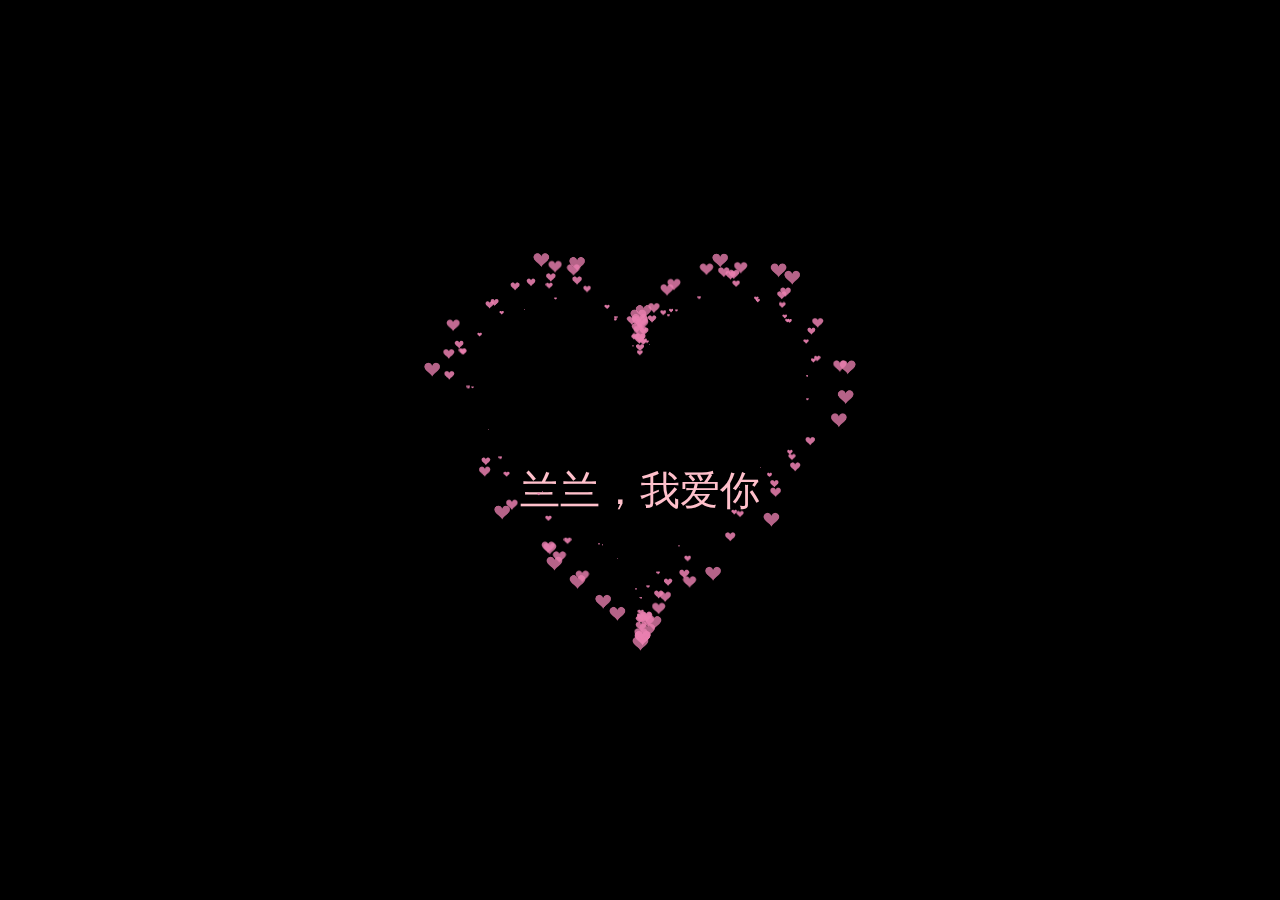
<file: I LOVE YOU  lanlan.html>
<html>
<head>
    <meta charset="utf-8">
    <title>I will love you forever</title>
    <link rel="shortcut icon" href="http://zhouql.vip/images/心.png" type="image/x-icon">
    <style>
        html,
        body {
            height: 100%;
            padding: 0;
            margin: 0;
            background: #000;
        }
        canvas {
            position: absolute;
            width: 100%;
            height: 100%;
        }
        p{
            position: fixed;
            font-size: 40px;
            top: 50%;
            left: 50%;
            transform: translate(-50%,-50%);
            color: pink;
            animation: k 1.5s ease-in-out infinite;
        }
        @keyframes k{
            100%{
                font-size: 24px;
                opacity: 0;
            }
        }
    </style>
</head>
<body>
    <p>兰兰，我爱你</p>
    <canvas id="pinkboard"></canvas>
    <script>
        var settings = {
            particles: {
                length: 600,  // 爱心的大小
                duration: 3,  // 爱心扩散速度，越小速度越快
                velocity: 100,  // 爱心扩散速度，越小速度越慢
                effect: -0.75, // 爱心收缩效果，比如：1扩散，-2收缩
                size: 32, // 爱心数量
            },
        };
        (function () { var b = 0; var c = ["ms", "moz", "webkit", "o"]; for (var a = 0; a < c.length && !window.requestAnimationFrame; ++a) { window.requestAnimationFrame = window[c[a] + "RequestAnimationFrame"]; window.cancelAnimationFrame = window[c[a] + "CancelAnimationFrame"] || window[c[a] + "CancelRequestAnimationFrame"] } if (!window.requestAnimationFrame) { window.requestAnimationFrame = function (h, e) { var d = new Date().getTime(); var f = Math.max(0, 16 - (d - b)); var g = window.setTimeout(function () { h(d + f) }, f); b = d + f; return g } } if (!window.cancelAnimationFrame) { window.cancelAnimationFrame = function (d) { clearTimeout(d) } } }());

        var Point = (function () {
            function Point(x, y) {
                this.x = (typeof x !== 'undefined') ? x : 0;
                this.y = (typeof y !== 'undefined') ? y : 0;
            }
            Point.prototype.clone = function () {
                return new Point(this.x, this.y);
            };
            Point.prototype.length = function (length) {
                if (typeof length == 'undefined')
                    return Math.sqrt(this.x * this.x + this.y * this.y);
                this.normalize();
                this.x *= length;
                this.y *= length;
                return this;
            };
            Point.prototype.normalize = function () {
                var length = this.length();
                this.x /= length;
                this.y /= length;
                return this;
            };
            return Point;
        })();
        var Particle = (function () {
            function Particle() {
                this.position = new Point();
                this.velocity = new Point();
                this.acceleration = new Point();
                this.age = 0;
            }
            Particle.prototype.initialize = function (x, y, dx, dy) {
                this.position.x = x;
                this.position.y = y;
                this.velocity.x = dx;
                this.velocity.y = dy;
                this.acceleration.x = dx * settings.particles.effect;
                this.acceleration.y = dy * settings.particles.effect;
                this.age = 0;
            };
            Particle.prototype.update = function (deltaTime) {
                this.position.x += this.velocity.x * deltaTime;
                this.position.y += this.velocity.y * deltaTime;
                this.velocity.x += this.acceleration.x * deltaTime;
                this.velocity.y += this.acceleration.y * deltaTime;
                this.age += deltaTime;
            };
            Particle.prototype.draw = function (context, image) {
                function ease(t) {
                    return (--t) * t * t + 1;
                }
                var size = image.width * ease(this.age / settings.particles.duration);
                context.globalAlpha = 1 - this.age / settings.particles.duration;
                context.drawImage(image, this.position.x - size / 2, this.position.y - size / 2, size, size);
            };
            return Particle;
        })();
        var ParticlePool = (function () {
            var particles,
                firstActive = 0,
                firstFree = 0,
                duration = settings.particles.duration;
            function ParticlePool(length) {
                // create and populate particle pool
                particles = new Array(length);
                for (var i = 0; i < particles.length; i++)
                    particles[i] = new Particle();
            }
            ParticlePool.prototype.add = function (x, y, dx, dy) {
                particles[firstFree].initialize(x, y, dx, dy);
                // handle circular queue
                firstFree++;
                if (firstFree == particles.length) firstFree = 0;
                if (firstActive == firstFree) firstActive++;
                if (firstActive == particles.length) firstActive = 0;
            };
            ParticlePool.prototype.update = function (deltaTime) {
                var i;
                // update active particles
                if (firstActive < firstFree) {
                    for (i = firstActive; i < firstFree; i++)
                        particles[i].update(deltaTime);
                }
                if (firstFree < firstActive) {
                    for (i = firstActive; i < particles.length; i++)
                        particles[i].update(deltaTime);
                    for (i = 0; i < firstFree; i++)
                        particles[i].update(deltaTime);
                }
                // remove inactive particles
                while (particles[firstActive].age >= duration && firstActive != firstFree) {
                    firstActive++;
                    if (firstActive == particles.length) firstActive = 0;
                }
            };
            ParticlePool.prototype.draw = function (context, image) {
                // draw active particles
                if (firstActive < firstFree) {
                    for (i = firstActive; i < firstFree; i++)
                        particles[i].draw(context, image);
                }
                if (firstFree < firstActive) {
                    for (i = firstActive; i < particles.length; i++)
                        particles[i].draw(context, image);
                    for (i = 0; i < firstFree; i++)
                        particles[i].draw(context, image);
                }
            };
            return ParticlePool;
        })();
        (function (canvas) {
            var context = canvas.getContext('2d'),
                particles = new ParticlePool(settings.particles.length),
                particleRate = settings.particles.length / settings.particles.duration, // particles/sec
                time;
            // get point on heart with -PI <= t <= PI
            function pointOnHeart(t) {
                return new Point(
                    160 * Math.pow(Math.sin(t), 3),
                    130 * Math.cos(t) - 50 * Math.cos(2 * t) - 20 * Math.cos(3 * t) - 10 * Math.cos(4 * t) + 25
                );
            }
            // creating the particle image using a dummy canvas
            var image = (function () {
                var canvas = document.createElement('canvas'),
                    context = canvas.getContext('2d');
                canvas.width = settings.particles.size;
                canvas.height = settings.particles.size;
                // helper function to create the path
                function to(t) {
                    var point = pointOnHeart(t);
                    point.x = settings.particles.size / 2 + point.x * settings.particles.size / 350;
                    point.y = settings.particles.size / 2 - point.y * settings.particles.size / 350;
                    return point;
                }
                // create the path
                context.beginPath();
                var t = -Math.PI;
                var point = to(t);
                context.moveTo(point.x, point.y);
                while (t < Math.PI) {
                    t += 0.01; // baby steps!
                    point = to(t);
                    context.lineTo(point.x, point.y);
                }
                context.closePath();
                // create the fill
                context.fillStyle = '#ea80b0';
                context.fill();
                // create the image
                var image = new Image();
                image.src = canvas.toDataURL();
                return image;
            })();
            // render that thing!
            function render() {
                // next animation frame
                requestAnimationFrame(render);
                // update time
                var newTime = new Date().getTime() / 1000,
                    deltaTime = newTime - (time || newTime);
                time = newTime;
                // clear canvas
                context.clearRect(0, 0, canvas.width, canvas.height);
                // create new particles
                var amount = particleRate * deltaTime;
                for (var i = 0; i < amount; i++) {
                    var pos = pointOnHeart(Math.PI - 2 * Math.PI * Math.random());
                    var dir = pos.clone().length(settings.particles.velocity);
                    particles.add(canvas.width / 2 + pos.x, canvas.height / 2 - pos.y, dir.x, -dir.y);
                }
                // update and draw particles
                particles.update(deltaTime);
                particles.draw(context, image);
            }
            // handle (re-)sizing of the canvas
            function onResize() {
                canvas.width = canvas.clientWidth;
                canvas.height = canvas.clientHeight;
            }
            window.onresize = onResize;
            // delay rendering bootstrap
            setTimeout(function () {
                onResize();
                render();
            }, 10);
        })(document.getElementById('pinkboard'));
        </script>
</body>

</html>
</file>
